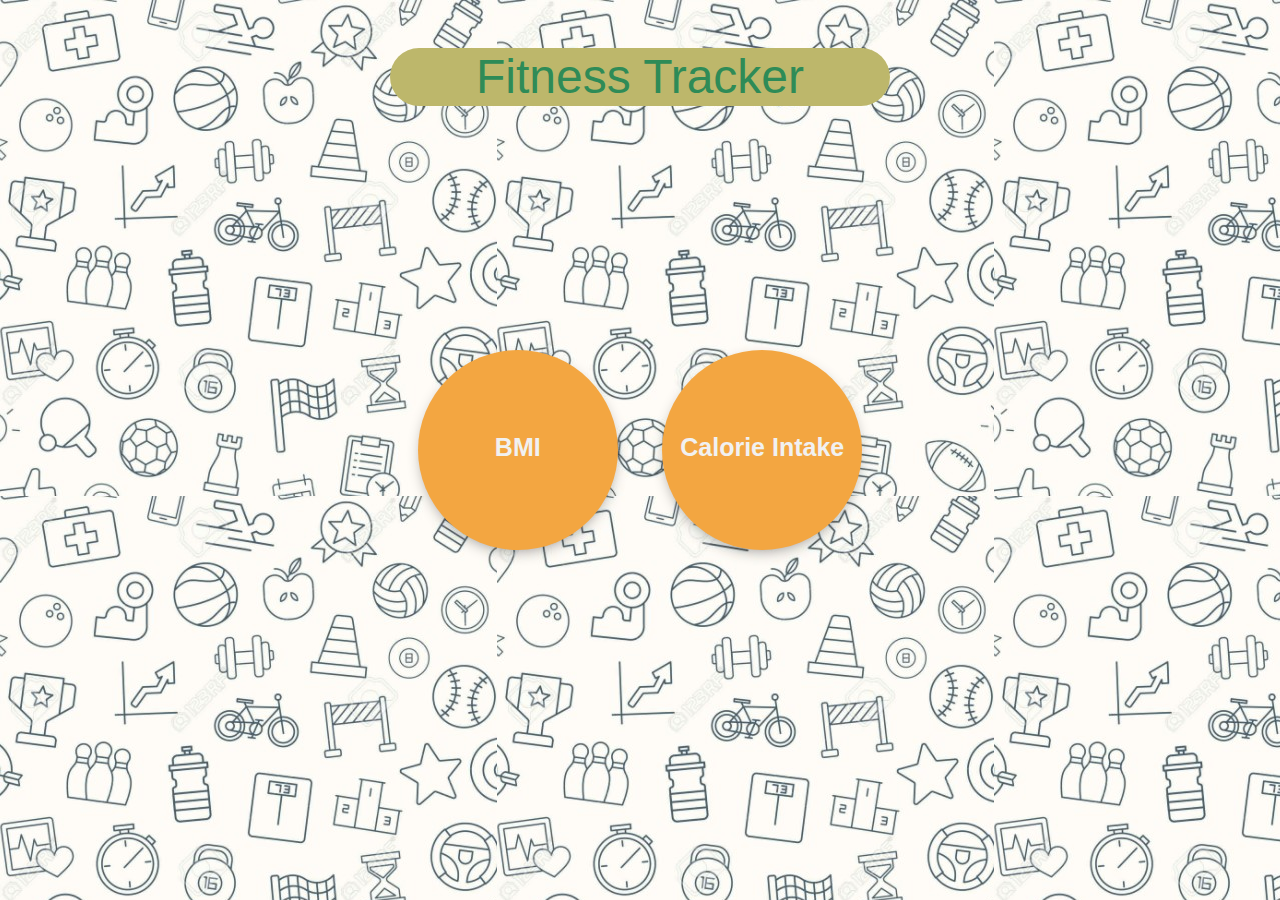
<file: fitness-tracker-master/index.html>
<!DOCTYPE html>
<html lang="en">
  <head>
    <meta charset="utf-8">
    <link rel="stylesheet" href="https://stackpath.bootstrapcdn.com/bootstrap/4.3.1/css/bootstrap.min.css" integrity="sha384-ggOyR0iXCbMQv3Xipma34MD+dH/1fQ784/j6cY/iJTQUOhcWr7x9JvoRxT2MZw1T" crossorigin="anonymous">
    <link rel="stylesheet" href="style.css">
    <title>Fitness Tracker</title>
  </head>
<body>
  <br>
  <br>
  <div>
<style >
#av{
 color: seagreen;
 width: 500px;
 margin: auto;
 border-radius: 50px 50px 50px 50px;
}
</style>
  <h1 id="av" style="background-color:darkkhaki; ">Fitness Tracker</h1>
  </div>
  <div class="middle">
    <a class = "btn" href="bmicalculator.html">
    BMI Calculator
    </a>
    <a class = "btn" href="calorie.html">
    Calorie Intake Recommender
    </a>
  
  </div>
</body>
</html>
</file>
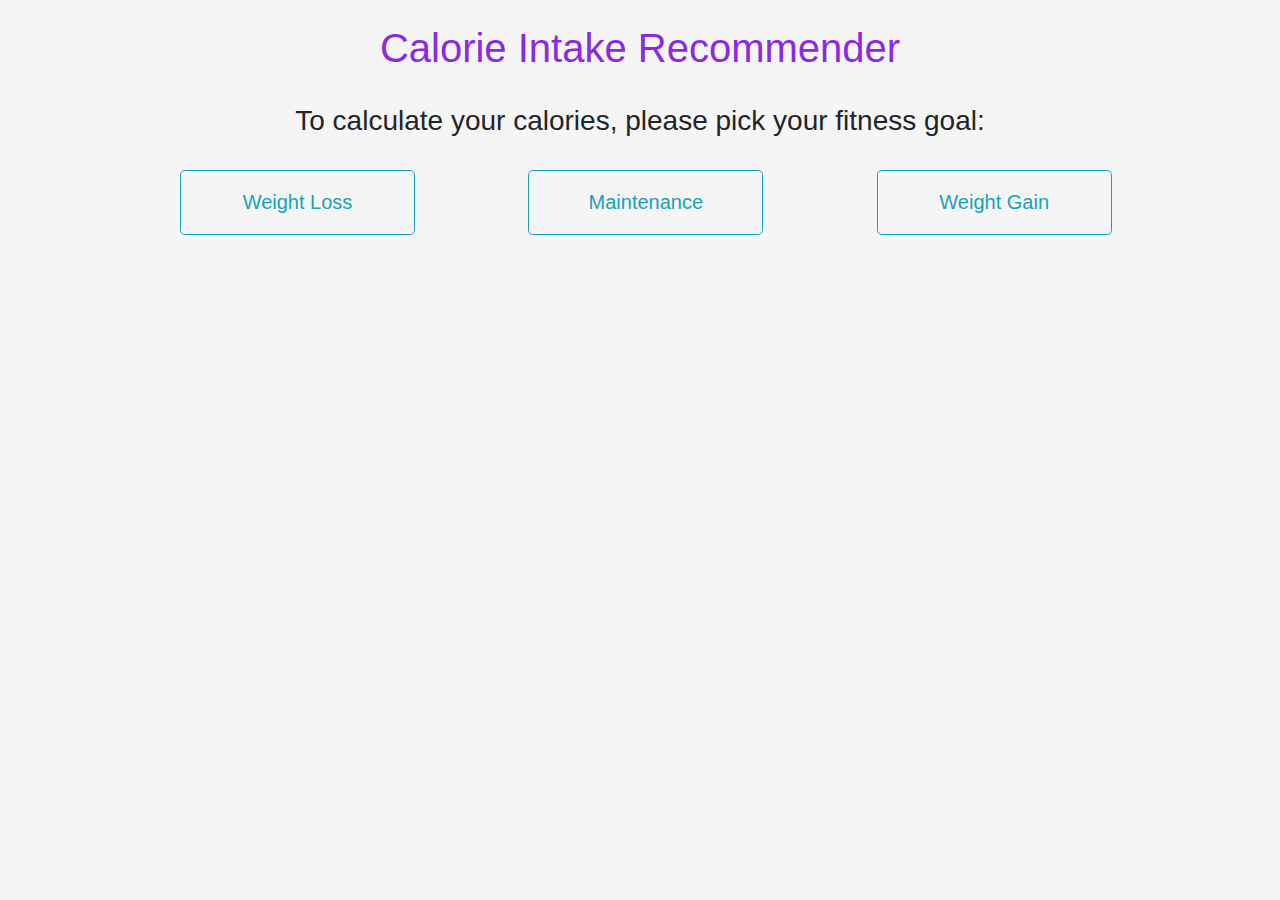
<file: fitness-tracker-master/calorie.html>
<!DOCTYPE html>
<html lang="en">
  <head>
    <meta charset="utf-8">
    <link rel="stylesheet" href="https://stackpath.bootstrapcdn.com/bootstrap/4.3.1/css/bootstrap.min.css" integrity="sha384-ggOyR0iXCbMQv3Xipma34MD+dH/1fQ784/j6cY/iJTQUOhcWr7x9JvoRxT2MZw1T" crossorigin="anonymous">
    <link rel="stylesheet" href="caloriestyle.css">
    <title>Calorie Intake Recommender 1.0</title>
  </head>
  <body>
  <br>
  <h1 style="color: blueviolet;">Calorie Intake Recommender</h1>
  <br>
  <div class="container">
    <h3>To calculate your calories, please pick your fitness goal:</h3>
    <br>
    <div class="row">
      <div class="col-sm offset-sm-1">
        <button type="button" class="btn btn-outline-info btn-lg" onclick="openWLForm()">Weight Loss</button>
        <br>
        <div class= "form-popup" id="popup1">
            <div class="form-group w-75">
                <label for="exampleInputEmail1">Current Weight</label>
                <input type="number" class="form-control" id="weight1" aria-describedby="emailHelp">
                <small id="emailHelp" class="form-text text-muted">Please enter in kg</small>
              </div>
              <div class="form-group w-75">
                  <label for="exampleInputPassword1">Height</label>
                  <input type="number" class="form-control" id="height1" aria-describedby="emailHelp">
                  <small id="emailHelp" class="form-text text-muted">Please enter in cm</small>
              </div>
              <div class="form-group w-75">
                <label for="exampleInputPassword1">Gender</label>
                <select class="custom-select" id="gender1">
                    <option selected>Pick one</option>
                    <option value="1">Male</option>
                    <option value="2">Female</option>
                    <option value="3">Other</option>
                    <option value="4">Prefer not to say</option>
                </select>
            </div>            
            <div class="form-group w-75">
                <label for="exampleInputPassword1">Age</label>
                <input type="number" class="form-control" id="age1" aria-describedby="emailHelp">
            </div>
            <div class="form-group w-75">
                <label for="exampleInputPassword1">What's your activity level?</label>
                <select class="custom-select" id="activity1">
                    <option selected>Pick one</option>
                    <option value="1">Sedentary Couch Potato</option>
                    <option value="2">Light exercise 2-3 times a week</option>
                    <option value="3">Moderate exercise 3-5 times a week</option>
                    <option value="4">Heavy exercise 6-7 times a week</option>
                </select>
            </div>
            <button type="submitwl" class="btn btn-primary btn-lg" id="submitwl" >Submit</button>
            <br><br>
            <button type ="close" width="114" height="38" onclick="closeWLForm()"> Close</button>
            <br><br>
            <h5 style="color: palevioletred;">Your weight loss calories per day is <span id="weightloss">____</span></h5>
        </div>
        <br>
      </div>
      <div class="col-sm">
        <button type="button" class="btn btn-outline-info btn-lg" onclick="openMForm()">Maintenance</button>
        <br>
        <div class= "form-popup" id="popup2">
            <div class="form-group w-75">
                <label for="exampleInputEmail1">Current Weight</label>
                <input type="number" class="form-control" id="weight2" aria-describedby="emailHelp">
                <small id="emailHelp" class="form-text text-muted">Please enter in kg</small>
              </div>
              <div class="form-group w-75">
                  <label for="exampleInputPassword1">Height</label>
                  <input type="number" class="form-control" id="height2" aria-describedby="emailHelp">
                  <small id="emailHelp" class="form-text text-muted">Please enter in cm</small>
              </div>
              <div class="form-group w-75">
                <label for="exampleInputPassword1">Gender</label>
                <select class="custom-select" id="gender2">
                    <option selected>Pick one</option>
                    <option value="1">Male</option>
                    <option value="2">Female</option>
                    <option value="3">Other</option>
                    <option value="4">Prefer not to say</option>
                </select>
            </div>            
            <div class="form-group w-75">
                <label for="exampleInputPassword1">Age</label>
                <input type="number" class="form-control" id="age2" aria-describedby="emailHelp">
            </div>
            <div class="form-group w-75">
                <label for="exampleInputPassword1">What's your activity level?</label>
                <select class="custom-select" id="activity2">
                    <option selected>Pick one</option>
                    <option value="1">Sedentary Couch Potato</option>
                    <option value="2">Light exercise 2-3 times a week</option>
                    <option value="3">Moderate exercise 3-5 times a week</option>
                    <option value="4">Heavy exercise 6-7 times a week</option>
                </select>
            </div>
            <button type="submitm" class="btn btn-primary btn-lg" id="submitm" >Submit</button>
            <br><br>
            <button type ="close" width="114" height="38" onclick="closeMForm()"> Close</button>
            <br><br>
            <h5 style="color: palevioletred;">Your maintenance calories per day is <span id="maintenance">____</span></h5>
        </div>
        <br>
      </div>
      <div class="col-sm">
        <button type="button" class="btn btn-outline-info btn-lg" onclick="openWGForm()">Weight Gain</button>
        <br>
        <div class= "form-popup" id="popup3">
            <div class="form-group w-75">
                <label for="exampleInputEmail1">Current Weight</label>
                <input type="number" class="form-control" id="weight3" aria-describedby="emailHelp">
                <small id="emailHelp" class="form-text text-muted">Please enter in kg</small>
              </div>
              <div class="form-group w-75">
                  <label for="exampleInputPassword1">Height</label>
                  <input type="number" class="form-control" id="height3" aria-describedby="emailHelp">
                  <small id="emailHelp" class="form-text text-muted">Please enter in cm</small>
              </div>
              <div class="form-group w-75">
                <label for="exampleInputPassword1">Gender</label>
                <select class="custom-select" id="gender3">
                    <option selected>Pick one</option>
                    <option value="1">Male</option>
                    <option value="2">Female</option>
                    <option value="3">Other</option>
                    <option value="4">Prefer not to say</option>
                </select>
            </div>            
            <div class="form-group w-75">
                <label for="exampleInputPassword1">Age</label>
                <input type="number" class="form-control" id="age3" aria-describedby="emailHelp">
            </div>
            <div class="form-group w-75">
                <label for="exampleInputPassword1">What's your activity level?</label>
                <select class="custom-select" id="activity3">
                    <option selected>Pick one</option>
                    <option value="1">Sedentary Couch Potato</option>
                    <option value="2">Light exercise 2-3 times a week</option>
                    <option value="3">Moderate exercise 3-5 times a week</option>
                    <option value="4">Heavy exercise 6-7 times a week</option>
                </select>
            </div>
            <button type="submitwg" class="btn btn-primary btn-lg" id="submitwg" >Submit</button>
            <br><br>
            <button type ="close" width="114" height="38" onclick="closeWGForm()"> Close</button>
            <br><br>
            <h5 style="color: palevioletred;">Your weight gain calories per day is <span id="weightgain">____</span></h5>
        </div>
        <br>
      </div>
    </div>
  </div>
  <script src="https://stackpath.bootstrapcdn.com/bootstrap/4.3.1/js/bootstrap.min.js" integrity="sha384-JjSmVgyd0p3pXB1rRibZUAYoIIy6OrQ6VrjIEaFf/nJGzIxFDsf4x0xIM+B07jRM" crossorigin="anonymous"></script>
  <script src="caloriescript.js"></script>
</body>
</html>
</file>
<file: fitness-tracker-master/style.css>
body{
    padding: 0;
    margin: 0;
    background-image: url(imgs/fitness.jpg);
}
h1 {
    text-align: center;
    font-family: 'Trebuchet MS', 'Lucida Sans Unicode', 'Lucida Grande', 'Lucida Sans', Arial, sans-serif;
    color: rgb(243, 166, 65);
    font-size: 300%;
}
b {
    color: black;
}
.middle{
    position: absolute;
    top: 50%;
    transform: translateY(-50%);
    width: 100%;
    text-align: center;
}
.btn{
    display: inline-block;
    width: 200px;
    height: 200px;
    background: rgb(243, 166, 65);;
    margin: 20px;
    border-radius: 50%;
    box-shadow: 0 5px 15px -5px #00000070;
    color: #f1f1f1;
    overflow: hidden;
    position: relative;
    font-size: 25px;
    font-weight: bold;
    line-height: 180px;
}
.btn:hover{
    transform: scale(1.3);
    background: aliceblue;
    color: rgb(243, 166, 65);
}
</file>
<file: fitness-tracker-master/caloriestyle.css>
body {
    background-color: whitesmoke;
    background-size: 100%;
  }
  h1 {
      text-align: center;
      font-family: 'Trebuchet MS', 'Lucida Sans Unicode', 'Lucida Grande', 'Lucida Sans', Arial, sans-serif;
      color: rgb(243, 166, 65);
  }
  h3 {
      text-align: center;
      font-family: 'Trebuchet MS', 'Lucida Sans Unicode', 'Lucida Grande', 'Lucida Sans', Arial, sans-serif;
  }
  h5 {
      color: rgb(243, 166, 65);
  }

.btn {
    min-width: 235px;
    min-height: 65px;
}
.form-popup {
    display: none;
}
</file>
